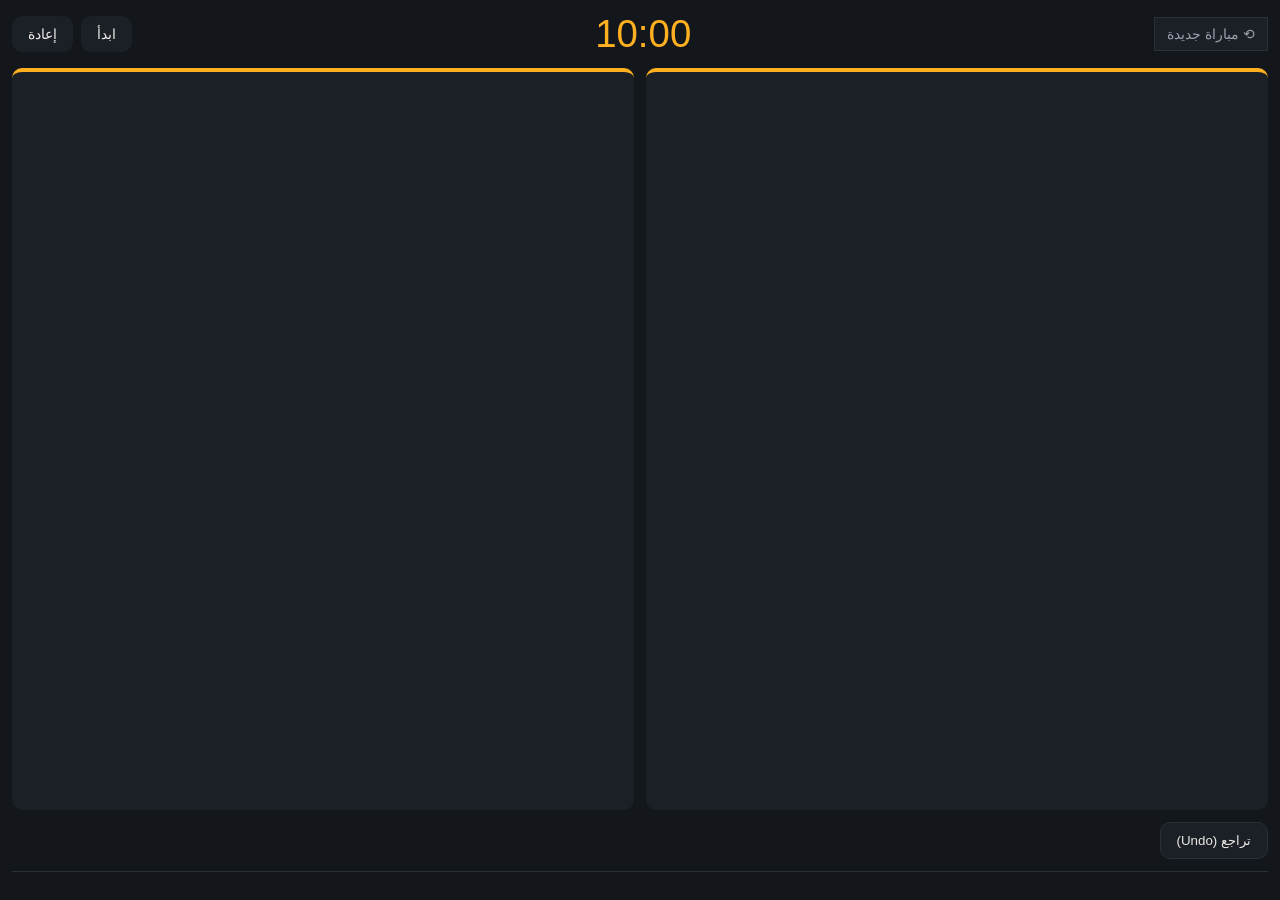
<file: app/src/main/assets/web/control.html>
<!DOCTYPE html>
<html lang="ar" dir="rtl">
<head>
<meta charset="UTF-8">
<meta name="viewport" content="width=device-width, initial-scale=1.0, maximum-scale=1.0, user-scalable=no">
<title>التحكم بالمباراة</title>
<link rel="stylesheet" href="style.css">
</head>
<body>
<div class="control-page">
  <div class="control-topbar">
    <a href="setup.html" class="small-btn" style="text-decoration:none;">⟲ مباراة جديدة</a>
    <div class="clock-display" id="clock-display">10:00</div>
    <div class="clock-controls">
      <button id="clock-toggle">ابدأ</button>
      <button id="clock-reset">إعادة</button>
    </div>
  </div>

  <div class="teams-row">
    <div class="team-panel" id="panel-a"></div>
    <div class="team-panel" id="panel-b"></div>
  </div>

  <div class="control-bottombar">
    <button class="undo-btn" id="undo-btn">تراجع (Undo)</button>
  </div>

  <div class="display-link-box" id="display-link-box"></div>
</div>

<div class="winner-banner" id="winner-banner" style="display:none;">
  <h2 id="winner-text"></h2>
  <button id="winner-new-game">مباراة جديدة</button>
</div>

<script src="js/state.js"></script>
<script src="js/match.js"></script>
<script src="js/control.js"></script>
</body>
</html>
</file>
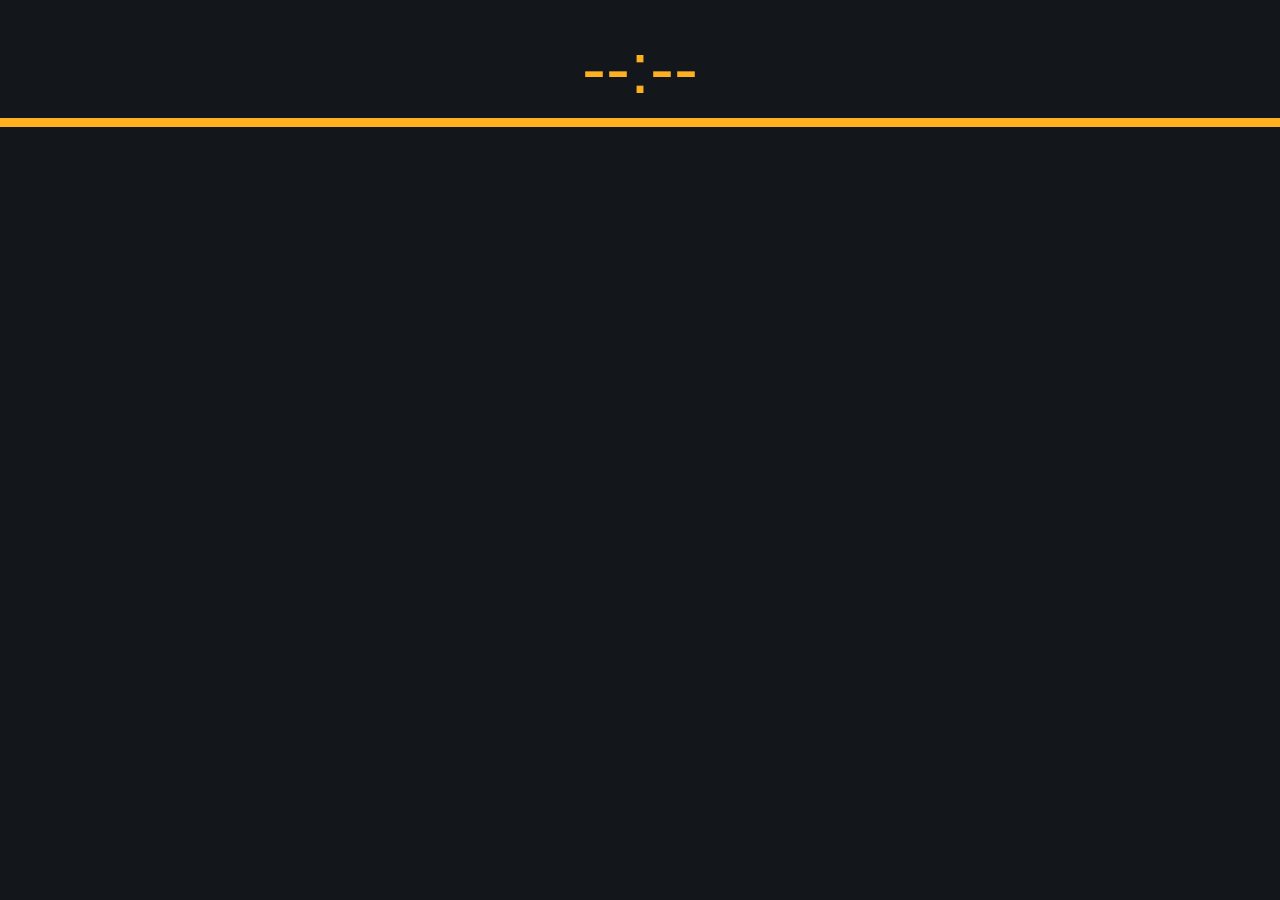
<file: app/src/main/assets/web/display.html>
<!DOCTYPE html>
<html lang="ar" dir="rtl">
<head>
<meta charset="UTF-8">
<meta name="viewport" content="width=device-width, initial-scale=1.0, maximum-scale=1.0, user-scalable=no">
<title>شاشة العرض</title>
<link rel="stylesheet" href="style.css">
</head>
<body>
<div class="display-page">
  <div class="display-clock" id="display-clock">--:--</div>
  <div class="display-teams">
    <div class="display-team" id="display-team-a"></div>
    <div class="display-team" id="display-team-b"></div>
  </div>
</div>

<div class="display-winner-overlay" id="display-winner-overlay" style="display:none;"></div>

<script src="js/state.js"></script>
<script src="js/match.js"></script>
<script src="js/display.js"></script>
</body>
</html>
</file>
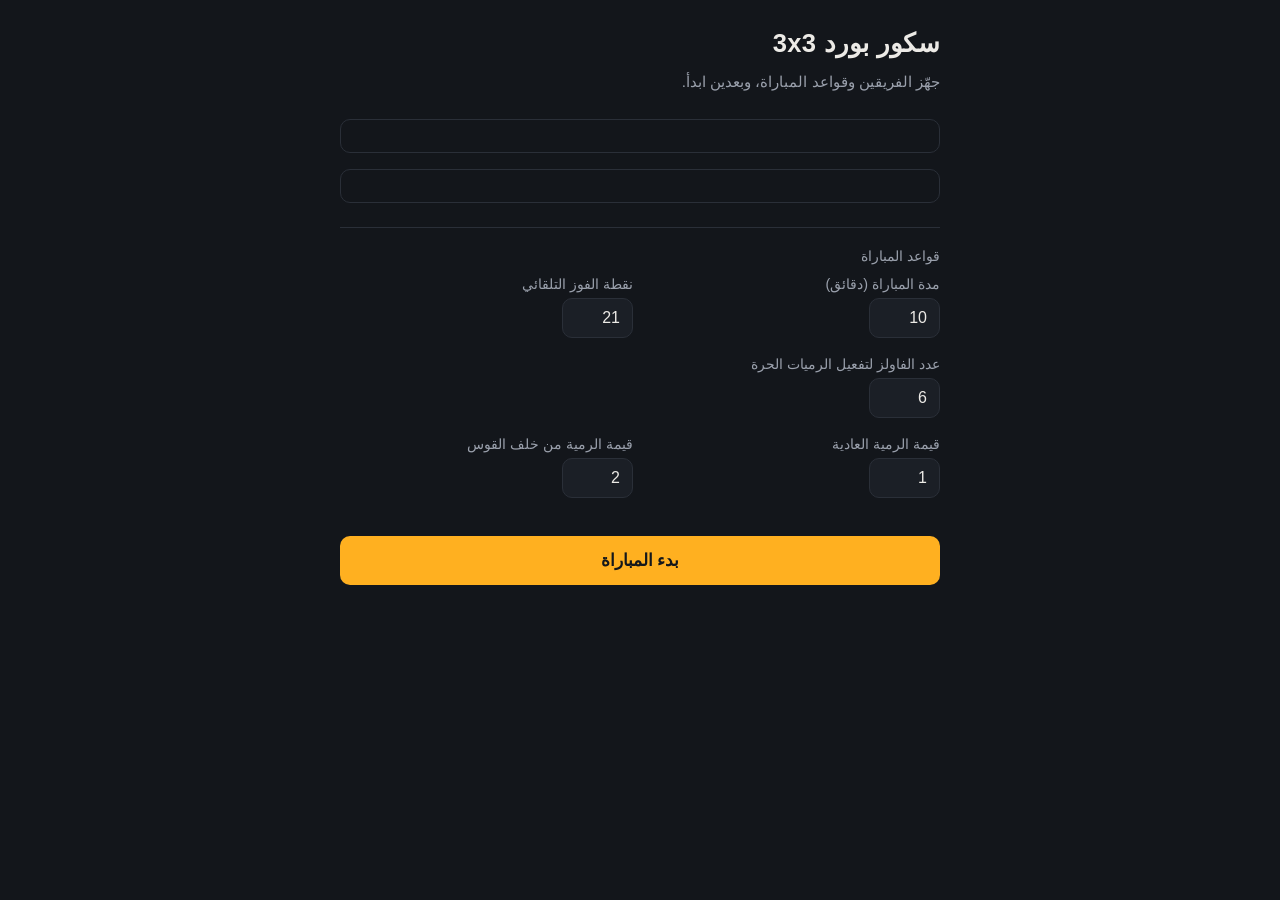
<file: app/src/main/assets/web/setup.html>
<!DOCTYPE html>
<html lang="ar" dir="rtl">
<head>
<meta charset="UTF-8">
<meta name="viewport" content="width=device-width, initial-scale=1.0, maximum-scale=1.0">
<title>إعداد المباراة</title>
<link rel="stylesheet" href="style.css">
</head>
<body>
<div class="setup-page">
  <h1>سكور بورد 3x3</h1>
  <p class="setup-sub">جهّز الفريقين وقواعد المباراة، وبعدين ابدأ.</p>

  <form id="setup-form">
    <div id="team-a" class="team-block"></div>
    <div id="team-b" class="team-block"></div>

    <div class="section-title">قواعد المباراة</div>

    <div class="two-col">
      <div class="field-group">
        <label for="duration">مدة المباراة (دقائق)</label>
        <input type="number" id="duration" min="1" max="60" value="10" required>
      </div>
      <div class="field-group">
        <label for="win-score">نقطة الفوز التلقائي</label>
        <input type="number" id="win-score" min="1" max="99" value="21" required>
      </div>
    </div>

    <div class="two-col">
      <div class="field-group">
        <label for="foul-limit">عدد الفاولز لتفعيل الرميات الحرة</label>
        <input type="number" id="foul-limit" min="1" max="20" value="6" required>
      </div>
      <div></div>
    </div>

    <div class="two-col">
      <div class="field-group">
        <label for="one-point">قيمة الرمية العادية</label>
        <input type="number" id="one-point" min="1" max="10" value="1" required>
      </div>
      <div class="field-group">
        <label for="two-point">قيمة الرمية من خلف القوس</label>
        <input type="number" id="two-point" min="1" max="10" value="2" required>
      </div>
    </div>

    <button type="submit" class="primary-btn">بدء المباراة</button>
  </form>
</div>

<script src="js/state.js"></script>
<script src="js/setup.js"></script>
</body>
</html>
</file>
<file: app/src/main/assets/web/style.css>
/* ---- Design tokens ---- */
:root {
  --court-bg: #13161B;
  --court-bg-raised: #1B1F26;
  --line: #2A2F38;
  --ink: #ECEAE6;
  --ink-dim: #9AA0AC;
  --led-amber: #FFB020;
  --alert: #E8483A;
  --radius: 10px;

  --font-display: "Oswald", "Arial Narrow", sans-serif;
  --font-ui: "Segoe UI", "Helvetica Neue", Arial, sans-serif;
}

* { box-sizing: border-box; }

html, body {
  margin: 0;
  padding: 0;
  background: var(--court-bg);
  color: var(--ink);
  font-family: var(--font-ui);
  height: 100%;
}

body {
  min-height: 100vh;
}

h1, h2, h3 {
  font-family: var(--font-display);
  font-weight: 600;
  letter-spacing: 0.01em;
  margin: 0;
}

button {
  font-family: var(--font-ui);
  cursor: pointer;
  border: none;
  border-radius: var(--radius);
  background: var(--court-bg-raised);
  color: var(--ink);
  transition: transform 0.08s ease, background 0.15s ease;
}

button:active {
  transform: scale(0.96);
}

input, select {
  font-family: var(--font-ui);
  background: var(--court-bg-raised);
  border: 1px solid var(--line);
  color: var(--ink);
  border-radius: var(--radius);
  padding: 10px 12px;
  font-size: 1rem;
}

label {
  font-size: 0.9rem;
  color: var(--ink-dim);
  display: block;
  margin-bottom: 6px;
}

a { color: var(--led-amber); }

/* ---- Setup screen ---- */
.setup-page {
  max-width: 640px;
  margin: 0 auto;
  padding: 28px 20px 80px;
}

.setup-page h1 {
  font-size: 1.6rem;
  margin-bottom: 4px;
}

.setup-sub {
  color: var(--ink-dim);
  margin-bottom: 28px;
  font-size: 0.95rem;
}

.field-group {
  margin-bottom: 18px;
}

.two-col {
  display: grid;
  grid-template-columns: 1fr 1fr;
  gap: 14px;
}

.team-block {
  border: 1px solid var(--line);
  border-radius: var(--radius);
  padding: 16px;
  margin-bottom: 16px;
}

.team-block h3 {
  font-size: 1rem;
  margin-bottom: 12px;
  display: flex;
  align-items: center;
  gap: 8px;
}

.team-color-dot {
  width: 12px;
  height: 12px;
  border-radius: 50%;
  display: inline-block;
}

.logo-row {
  display: flex;
  align-items: center;
  gap: 12px;
  margin-bottom: 12px;
}

.logo-preview {
  width: 56px;
  height: 56px;
  border-radius: 8px;
  object-fit: cover;
  border: 1px solid var(--line);
  background: var(--court-bg);
}

.logo-preview.empty {
  display: flex;
  align-items: center;
  justify-content: center;
  color: var(--ink-dim);
  font-size: 0.75rem;
  text-align: center;
}

.saved-logos {
  display: flex;
  gap: 8px;
  flex-wrap: wrap;
  margin-top: 8px;
}

.saved-logo-chip {
  width: 40px;
  height: 40px;
  border-radius: 6px;
  overflow: hidden;
  border: 2px solid transparent;
  cursor: pointer;
  padding: 0;
  background: var(--court-bg);
}

.saved-logo-chip img {
  width: 100%;
  height: 100%;
  object-fit: cover;
}

.saved-logo-chip.selected {
  border-color: var(--led-amber);
}

.color-row {
  display: flex;
  align-items: center;
  gap: 10px;
}

input[type="color"] {
  width: 44px;
  height: 36px;
  padding: 2px;
}

.section-title {
  font-size: 0.85rem;
  text-transform: none;
  color: var(--ink-dim);
  margin: 24px 0 12px;
  border-top: 1px solid var(--line);
  padding-top: 20px;
}

.primary-btn {
  width: 100%;
  background: var(--led-amber);
  color: #14171B;
  font-weight: 700;
  font-size: 1.05rem;
  padding: 14px;
  margin-top: 20px;
}

.small-btn {
  background: var(--court-bg-raised);
  border: 1px solid var(--line);
  padding: 8px 12px;
  font-size: 0.85rem;
  color: var(--ink-dim);
}

/* ---- Control screen ---- */
.control-page {
  display: flex;
  flex-direction: column;
  height: 100vh;
  padding: 12px;
  gap: 12px;
}

.control-topbar {
  display: flex;
  align-items: center;
  justify-content: space-between;
  gap: 12px;
}

.clock-display {
  font-family: var(--font-display);
  font-size: 2.4rem;
  color: var(--led-amber);
  text-align: center;
  min-width: 140px;
}

.clock-controls {
  display: flex;
  gap: 8px;
}

.clock-controls button {
  padding: 10px 16px;
  font-size: 0.9rem;
}

.teams-row {
  flex: 1;
  display: grid;
  grid-template-columns: 1fr 1fr;
  gap: 12px;
  min-height: 0;
}

.team-panel {
  border-radius: var(--radius);
  background: var(--court-bg-raised);
  border-top: 4px solid var(--team-color, var(--led-amber));
  display: flex;
  flex-direction: column;
  align-items: center;
  justify-content: center;
  padding: 16px;
  gap: 10px;
  position: relative;
}

.team-panel .team-name {
  font-family: var(--font-display);
  font-size: 1.2rem;
  display: flex;
  align-items: center;
  gap: 8px;
}

.team-panel .team-logo {
  width: 28px;
  height: 28px;
  border-radius: 6px;
  object-fit: cover;
}

.team-panel .score-value {
  font-family: var(--font-display);
  font-size: 5rem;
  line-height: 1;
}

.point-btns {
  display: flex;
  gap: 10px;
}

.point-btns button {
  font-size: 1.3rem;
  font-weight: 700;
  padding: 16px 22px;
  min-width: 68px;
}

.foul-row {
  display: flex;
  align-items: center;
  gap: 10px;
  font-size: 0.9rem;
  color: var(--ink-dim);
}

.foul-row button {
  padding: 4px 10px;
  font-size: 0.85rem;
}

.foul-count.warning {
  color: var(--alert);
  font-weight: 700;
}

.control-bottombar {
  display: flex;
  justify-content: space-between;
  gap: 10px;
}

.undo-btn {
  background: var(--court-bg-raised);
  border: 1px solid var(--line);
  padding: 10px 16px;
}

.display-link-box {
  font-size: 0.8rem;
  color: var(--ink-dim);
  text-align: center;
  padding: 8px;
  border-top: 1px solid var(--line);
}

.display-link-box code {
  color: var(--led-amber);
  font-family: var(--font-ui);
}

.winner-banner {
  position: fixed;
  inset: 0;
  background: rgba(19, 22, 27, 0.92);
  display: flex;
  align-items: center;
  justify-content: center;
  flex-direction: column;
  gap: 16px;
  z-index: 10;
}

.winner-banner h2 {
  font-size: 2rem;
}

.winner-banner button {
  background: var(--led-amber);
  color: #14171B;
  font-weight: 700;
  padding: 12px 28px;
  font-size: 1rem;
}

/* ---- Display screen ---- */
.display-page {
  display: flex;
  flex-direction: column;
  height: 100vh;
  overflow: hidden;
}

.display-clock {
  text-align: center;
  padding: 3vh 0 1vh;
  font-family: var(--font-display);
  font-size: 8vh;
  color: var(--led-amber);
}

.display-teams {
  flex: 1;
  display: grid;
  grid-template-columns: 1fr 1fr;
}

.display-team {
  display: flex;
  flex-direction: column;
  align-items: center;
  justify-content: center;
  gap: 3vh;
  border-top: 1vh solid var(--team-color, var(--led-amber));
}

.display-team .team-name {
  font-family: var(--font-display);
  font-size: 4vh;
  display: flex;
  align-items: center;
  gap: 1.5vh;
}

.display-team .team-logo {
  width: 6vh;
  height: 6vh;
  border-radius: 1vh;
  object-fit: cover;
}

.display-team .score-value {
  font-family: var(--font-display);
  font-size: 22vh;
  line-height: 1;
}

.display-team .fouls-label {
  font-size: 2.4vh;
  color: var(--ink-dim);
}

.display-team .fouls-label.warning {
  color: var(--alert);
}

.display-winner-overlay {
  position: fixed;
  inset: 0;
  background: rgba(19, 22, 27, 0.92);
  display: flex;
  align-items: center;
  justify-content: center;
  font-family: var(--font-display);
  font-size: 6vh;
  color: var(--led-amber);
  text-align: center;
  z-index: 10;
}

@media (max-width: 640px) {
  .teams-row { grid-template-columns: 1fr; }
  .two-col { grid-template-columns: 1fr; }
}
</file>
